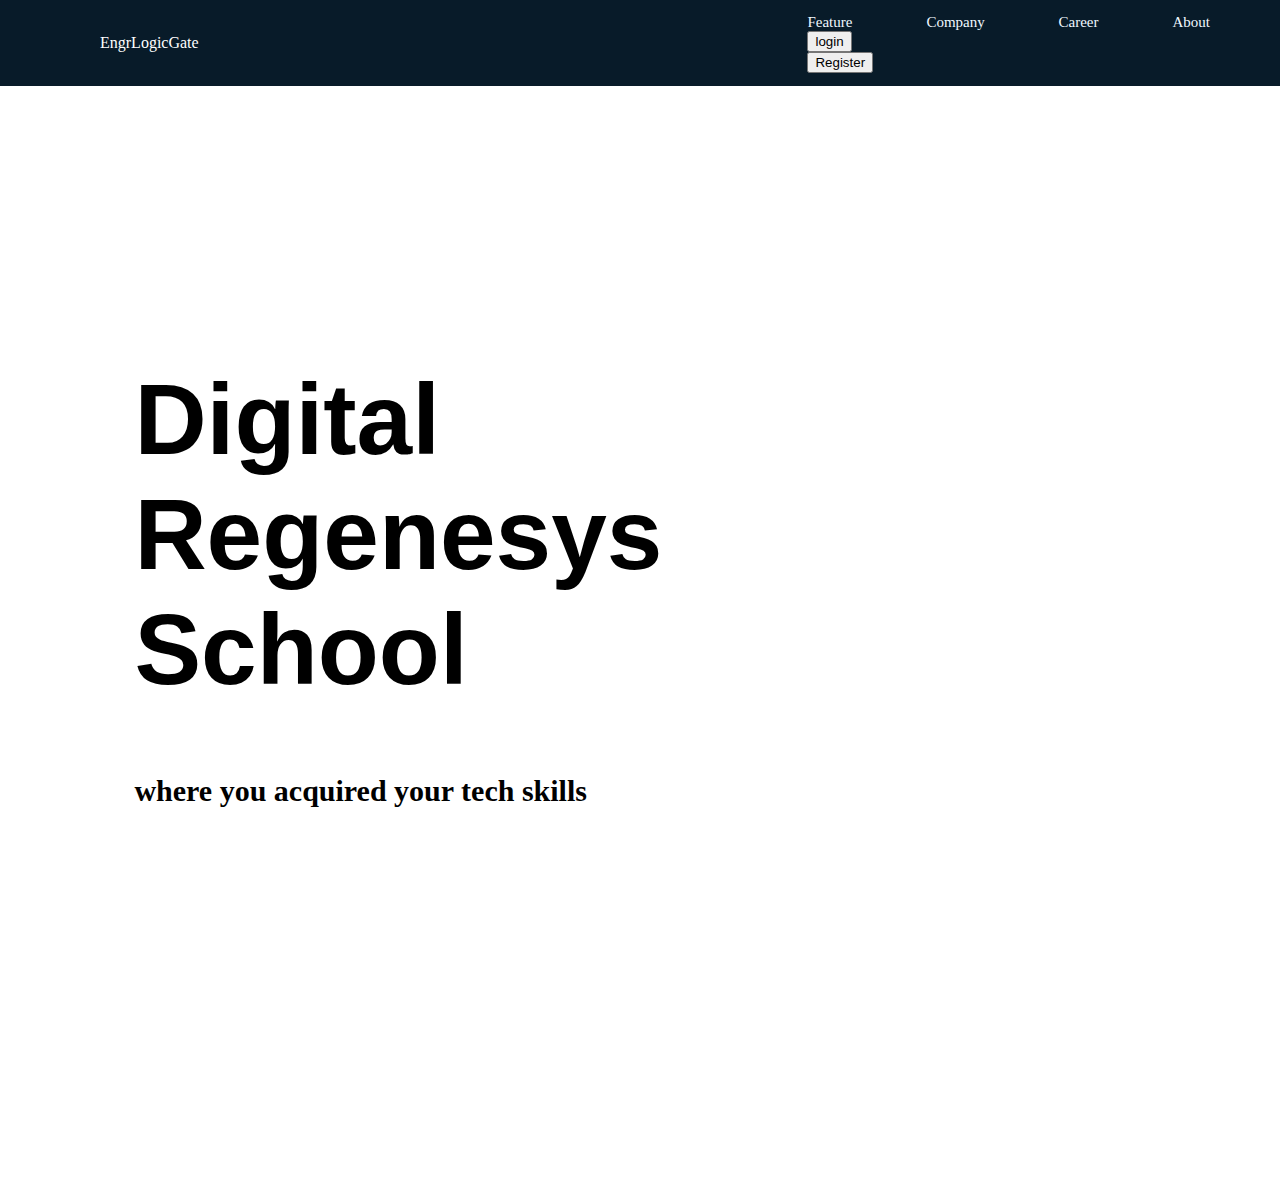
<file: index.html>
<!DOCTYPE html>
<html lang="en">
<head>
    <meta charset="UTF-8">
    <meta name="viewport" content="width=device-width, initial-scale=1.0">
    <title>Header and Footer Responsive Website</title>
    <link rel="stylesheet" href="vercel.css">
    <link href='https://unpkg.com/boxicons@2.1.4/css/boxicons.min.css'
    rel='stylesheet'>

</head>
<body>
   
    <header class="head">
        <h class="h-tag">EngrLogicGate</h>
    <nav class="navbar">
        <a href="#">Feature</a>
        <a href="#">Company </a>
        <a href="#">Career</a>
        <a href="#">About</a> <br>
        <button >login</button> <br>
        <button>Register</button>
    </nav>
    </header>

<section class="main">
    <div class="mainDiv">
        <div class="text">
            <h1>Digital Regenesys School</h1>
            <p>where you acquired your tech skills</p>
        </div>
       
        <div class="image">
            <img src="images/image.png" alt="">
        </div>

     </div>
      
</section>



</body>
</html>
</file>
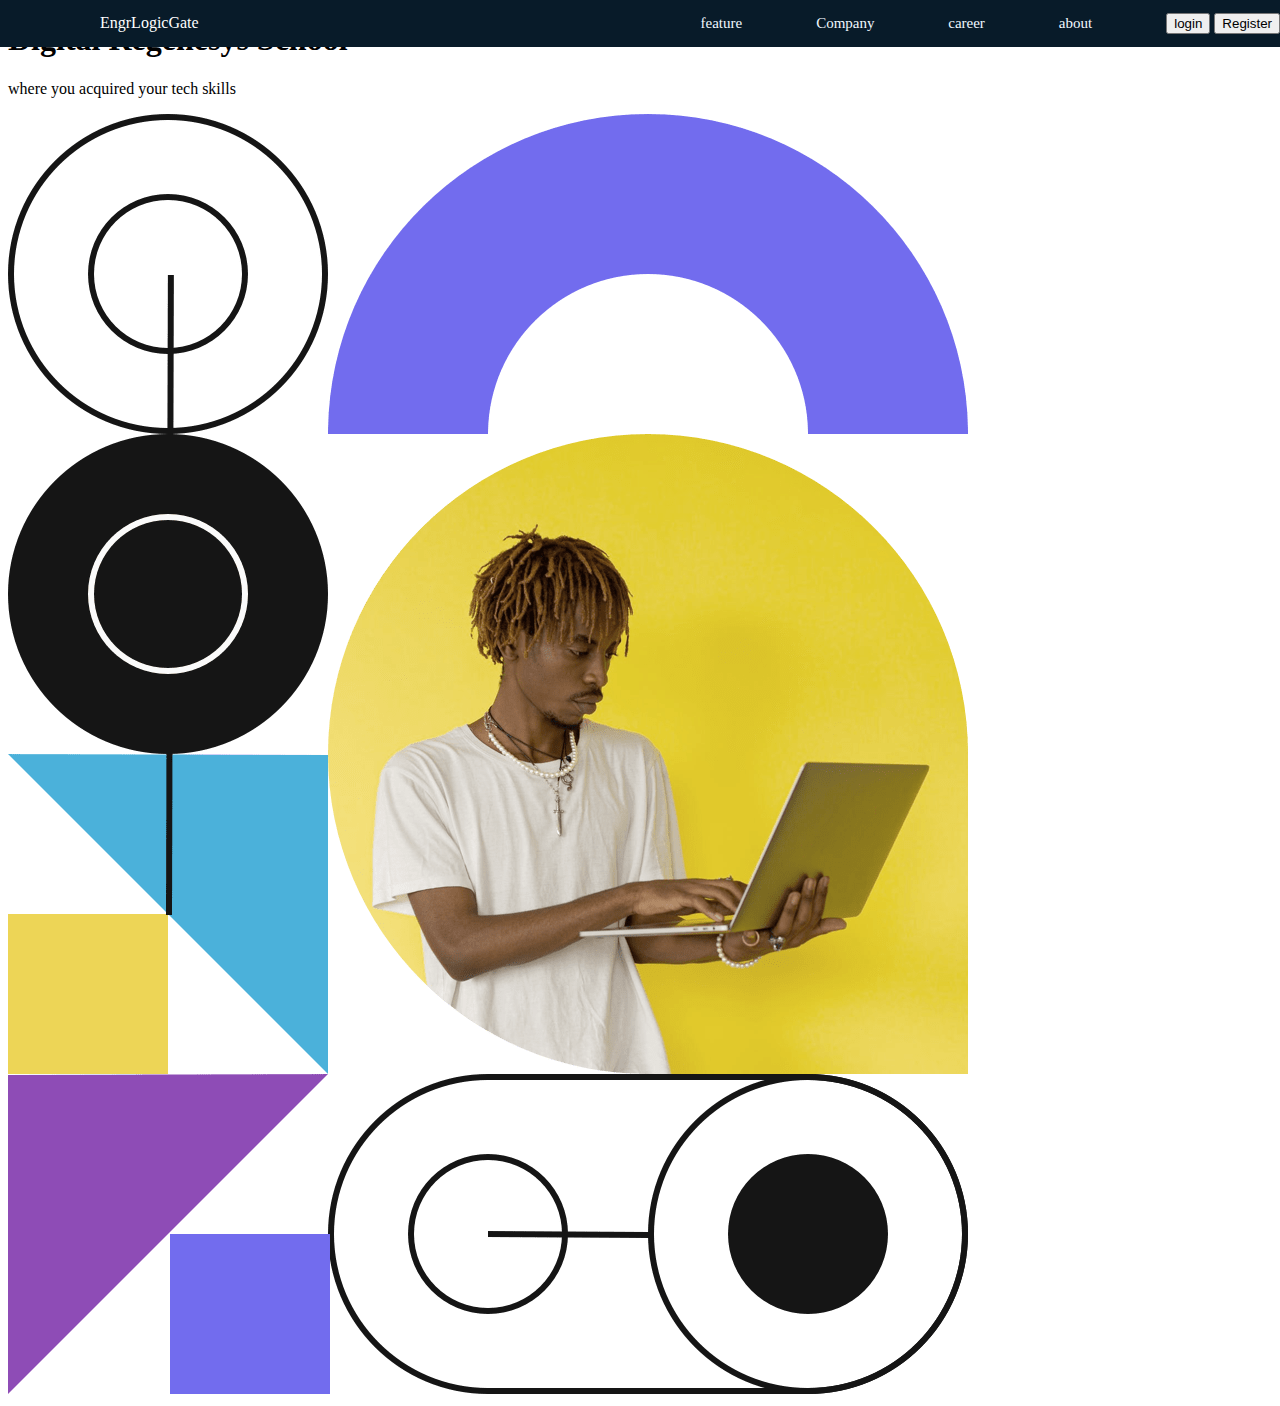
<file: verce.html>
<!DOCTYPE html>
<html lang="en">
<head>
    <meta charset="UTF-8">
    <meta name="viewport" content="width=device-width, initial-scale=1.0">
    <title>Header and Footer Responsive Website</title>
    <link rel="stylesheet" href="vercel.css">

</head>
<body>
   
    <header class="head">
        <h class="h-tag">EngrLogicGate</h>
    <nav class="navbar">
         <a href="#">feature</a>
        <a href="#">Company </a>
        <a href="#">career</a>
        <a href="#">about</a>
        <button>login</button>
        <button>Register</button>

    </nav>
    </header>
    <div lass="body"  ">
        
            <h1>Digital Regenesys School</h1>
            <p>where you acquired your tech skills</p>
        </div>
        <img src="images/image.png" alt="">

   </div>
   
    

</body>
</html>
</file>
<file: vercel.css>
@keyframes 
*{
    background-color: ;
}
.head{
    position: fixed;
    top: 0;
    left: 0;
    width: 100%;
    padding: 1% 0% ;
    background: transparent;
    display: flex;
    justify-content: space-between;
    align-items: center;
    z-index: 100;
    background-color:#081b29 ;
    color: white;
}
.head a{
    position: relative;
    font-size: 15px;
    color: aliceblue;
    text-decoration: none;
    font-weight: 100;
    margin-right: 70px;
}
.head h{
    margin-left:100px; 
}

 
.main{
    display: flex;
    align-items: center;
    flex-wrap: wrap;
    padding: 90px 10%;
       
}

.mainDiv{
    max-width: 400px;
    display: flex;
    justify-content: space-between;
    align-items: center;
    padding: 20px 0 30px
    
}
.text {
   
    padding: 3px 0 40px; 
   
}

.text h1{
    font-size: 100px;
    font-weight: bold;
    font-family: 'Franklin Gothic Medium', 'Arial Narrow', Arial, sans-serif;

}

.text p{
    font-size: 30px;
    font-weight: bold;
}
.image img{
    position: relative;
    display: flex;
   width: 400px;
   padding: 200px 700px;
  
   
}
</file>
